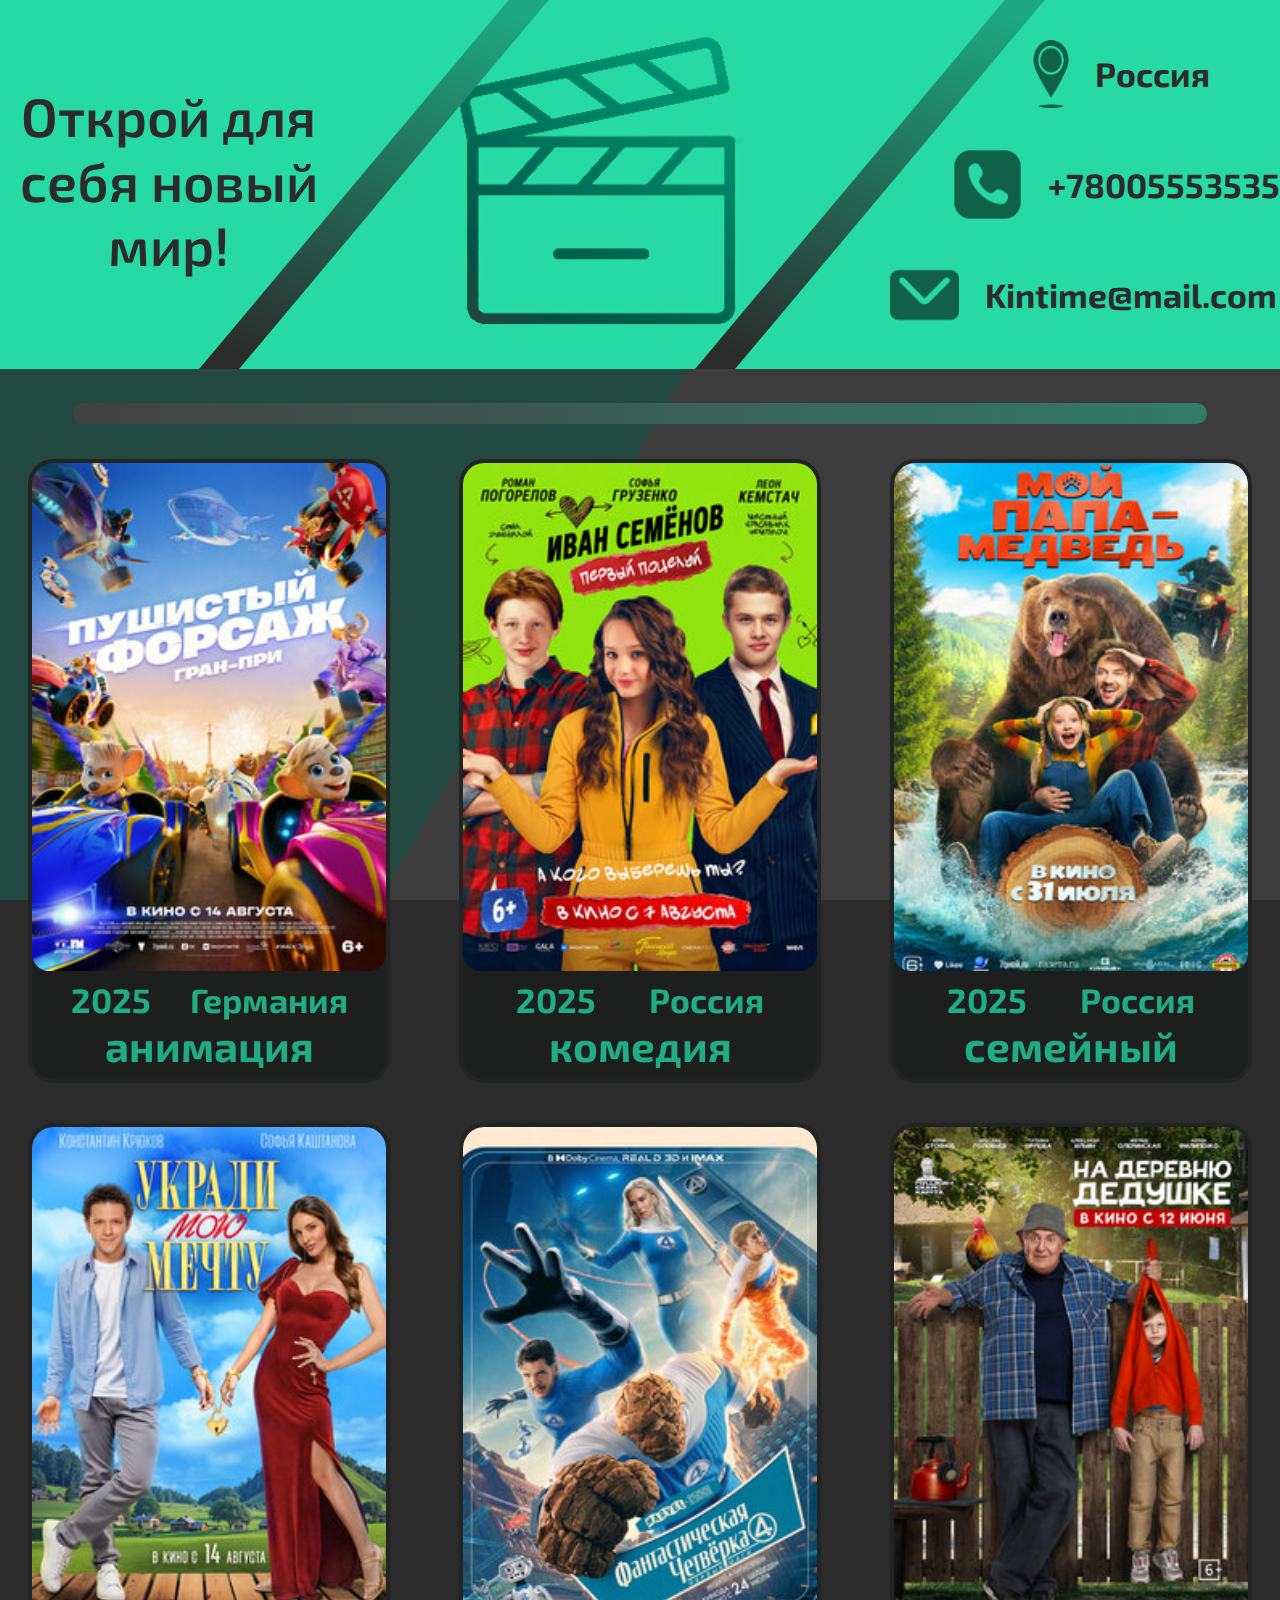
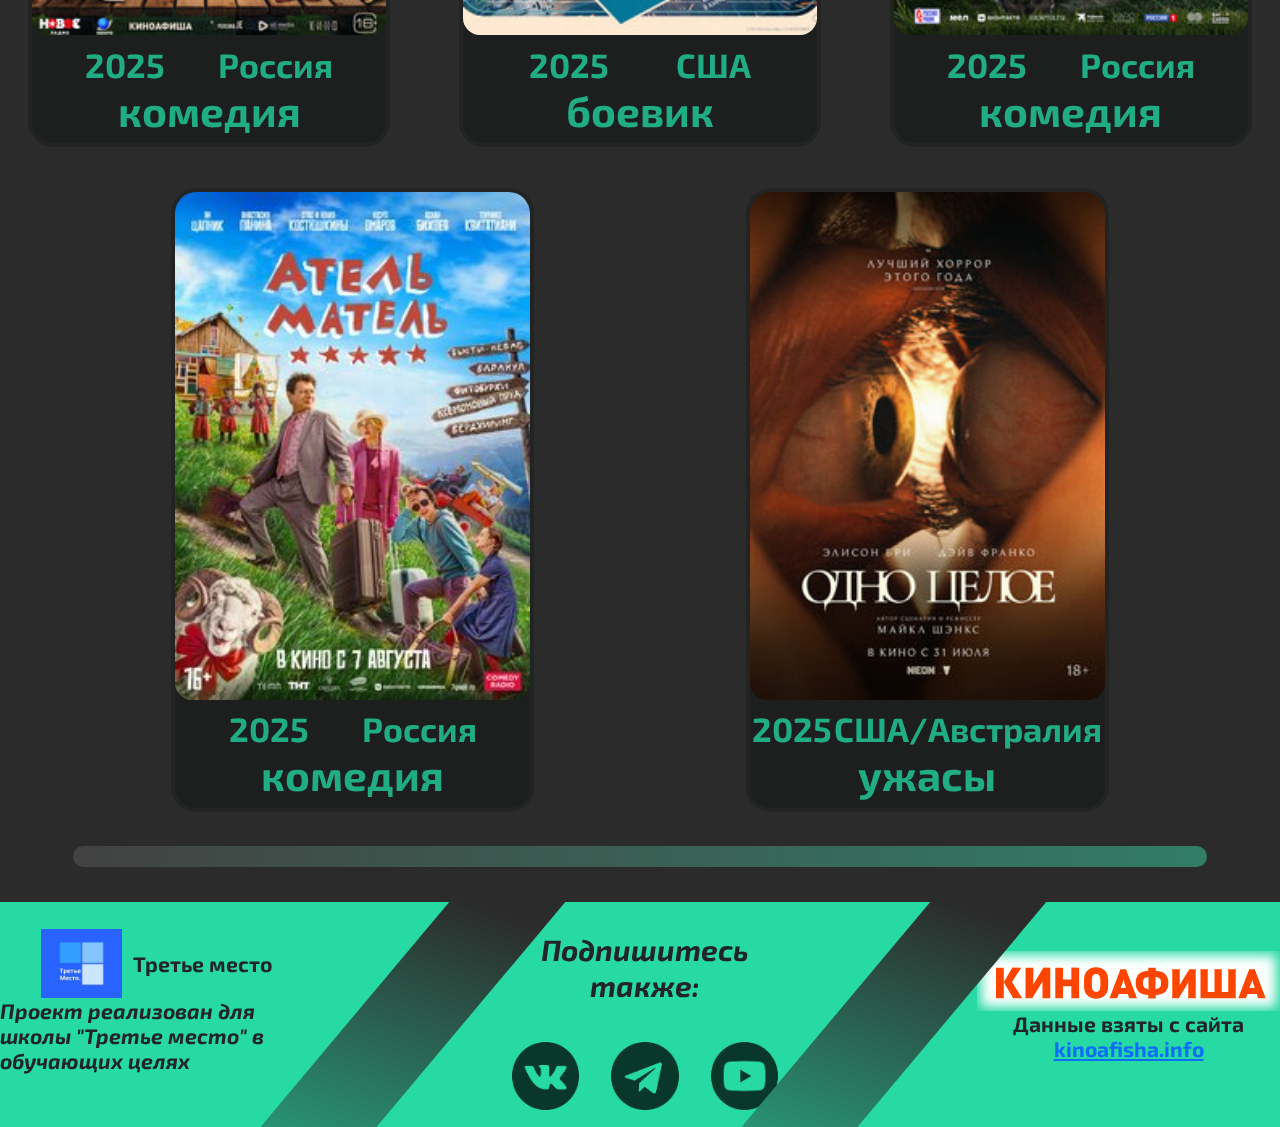
<file: index.html>
<!doctype html>
<html lang="ru">
  <head>
    <meta charset="utf-8" />
    <title>KinoTime</title>
    <link href="assets/style/bootstrap.min.css" rel="stylesheet">
    <link rel="stylesheet" href="assets/style/style.css" />
    <link rel="icon" href="assets/images/favicon.ico">
    <link rel="preconnect" href="https://fonts.googleapis.com">
    <link rel="preconnect" href="https://fonts.gstatic.com" crossorigin>
    <link href="https://fonts.googleapis.com/css2?family=Exo+2:ital,wght@0,100..900;1,100..900&display=swap" rel="stylesheet">
  </head>
  <body>
    <div class="bg_line"></div>
    <div class="bg_line bg_line2"></div>
    <div class="bg_line bg_line3"></div>
    <header>
      <div class="flex__container">
        <h1 class="header__title">
          Открой для  <span>себя новый</span>мир!
        </h1>

        <div class="slope__line__header slope__line"></div>
    
        <img class="logo" src="assets/images/logo.png" alt="Логотип">

        <div class="slope__line__header slope__line"></div>

        <div class="contacts">
          <div class="location contact">
            <img src="assets/images/location.png" alt="геопозиция" class="location__icon">
            <span>Россия</span>
          </div>
          <div class="phone__number contact">
            <img src="assets/images/phone_number.png" alt="Иконка телефона" class="phone_icon">
            <span>+78005553535</span>
          </div>
          <div class="email contact">
            <img src="assets/images/email.png" alt="Почта" class="emal_icon">
            <span>Kintime@mail.com</span>
          </div>
        </div>
      </div>
    </header>
    
    <main>
      <div class="horizontal__line"></div>
      <div class="main__films">
        
          <div class="film__card">
            <img src="film_covers/985543053834.jpg" alt="Обложка кино" class="card__image">
            <div class="card__info">
              <div class="info__row">
                <div class="year">2025</div>
                <div class="country">Германия</div>
              </div>
              <div class="genres">анимация</div>
            </div>
            <a href="https://nn.kinoafisha.info/movies/8381876/#submenu">
              <button>Купить</button>
            </a>

          </div>
        
          <div class="film__card">
            <img src="film_covers/924916246078.jpg" alt="Обложка кино" class="card__image">
            <div class="card__info">
              <div class="info__row">
                <div class="year">2025</div>
                <div class="country">Россия</div>
              </div>
              <div class="genres">комедия</div>
            </div>
            <a href="https://nn.kinoafisha.info/movies/8382077/#submenu">
              <button>Купить</button>
            </a>

          </div>
        
          <div class="film__card">
            <img src="film_covers/752922065721.jpg" alt="Обложка кино" class="card__image">
            <div class="card__info">
              <div class="info__row">
                <div class="year">2025</div>
                <div class="country">Россия</div>
              </div>
              <div class="genres">семейный</div>
            </div>
            <a href="https://nn.kinoafisha.info/movies/8379939/#submenu">
              <button>Купить</button>
            </a>

          </div>
        
          <div class="film__card">
            <img src="film_covers/801724151847.jpg" alt="Обложка кино" class="card__image">
            <div class="card__info">
              <div class="info__row">
                <div class="year">2025</div>
                <div class="country">Россия</div>
              </div>
              <div class="genres">комедия</div>
            </div>
            <a href="https://nn.kinoafisha.info/movies/8378782/#submenu">
              <button>Купить</button>
            </a>

          </div>
        
          <div class="film__card">
            <img src="film_covers/950186042207.jpg" alt="Обложка кино" class="card__image">
            <div class="card__info">
              <div class="info__row">
                <div class="year">2025</div>
                <div class="country">США</div>
              </div>
              <div class="genres">боевик</div>
            </div>
            <a href="https://nn.kinoafisha.info/movies/8367426/#submenu">
              <button>Купить</button>
            </a>

          </div>
        
          <div class="film__card">
            <img src="film_covers/566877789731.jpg" alt="Обложка кино" class="card__image">
            <div class="card__info">
              <div class="info__row">
                <div class="year">2025</div>
                <div class="country">Россия</div>
              </div>
              <div class="genres">комедия</div>
            </div>
            <a href="https://nn.kinoafisha.info/movies/8380242/#submenu">
              <button>Купить</button>
            </a>

          </div>
        
          <div class="film__card">
            <img src="film_covers/419762109048.jpg" alt="Обложка кино" class="card__image">
            <div class="card__info">
              <div class="info__row">
                <div class="year">2025</div>
                <div class="country">Россия</div>
              </div>
              <div class="genres">комедия</div>
            </div>
            <a href="https://nn.kinoafisha.info/movies/8375664/#submenu">
              <button>Купить</button>
            </a>

          </div>
        
          <div class="film__card">
            <img src="film_covers/687035327210.jpg" alt="Обложка кино" class="card__image">
            <div class="card__info">
              <div class="info__row">
                <div class="year">2025</div>
                <div class="country">США/Австралия</div>
              </div>
              <div class="genres">ужасы</div>
            </div>
            <a href="https://nn.kinoafisha.info/movies/8381094/#submenu">
              <button>Купить</button>
            </a>

          </div>
        
      </div> 
      </nav>
      <div class="horizontal__line"></div>
    </main>

    <footer>
      <div class="contact-information__row">
        <div class="school__card">
          <div class="school__title">
            <img src="assets/images/school_logo.png" alt="">
            <span>Третье место</span>
          </div>
          <div class="school__description">Проект реализован для школы "Третье место" в обучающих целях</div>
        </div>
        <div class="slope__line__footer slope__line"></div>
        <div class="social-media__card">
          <p>Подпишитесь также:</p>
          <div class="media">
            <a href="#"><img src="assets/images/vk_logo.png" alt="Логотип ВК"></a>
            <a href="#"><img src="assets/images/tg_logo.png" alt="Логотип телеграмма"></a>
            <a href="#"><img src="assets/images/youtube_logo.png" alt="Логотип ютуб"></a>
          </div>
        </div>
        <div class="slope__line__footer slope__line"></div>
        <div class="resource__card">
          <div class="resource__logo">
            <img src="assets/images/logo_kinoafisha.png" alt="">
          </div>
          <span>Данные взяты с сайта <a href="https://www.kinoafisha.info/">kinoafisha.info</a></span>
        </div>
      </div>
    </footer>
  <script src="assets/scripts/bootstrap.min.js"></script>
  </body>
</html>
</file>
<file: assets/style/style.css>
@import url('https://fonts.googleapis.com/css2?family=Exo+2:ital,wght@0,100..900;1,100..900&display=swap');

* {
    padding: 0;
    margin: 0;
    text-decoration: none;
}

html {
    width: 100%;
    height: 100%;
    font-size: 1.5vh;
}


body {
    font-family: "Exo 2", sans-serif;
    font-optical-sizing: auto;
    font-weight: bold;
    background-color: #2B2B2B;
    height: 100%;
    width: 100%;
    line-height: normal;
    z-index: 1;
}

.slope__line {
    margin-left: 1.25rem;
    width: 9.375rem; 
    transform: skew(-40deg);
    z-index: 2;
} 

/* Шапка сайта*/

.logo {
    width: 23.125rem;
    height: 23.125rem;
    margin-left: 4rem;
    margin-right: 6rem;
}

header {
    background-color: #27D9A3;
    width: 100%;
    height: 27.3125rem;
    color: #2B2B2B;
    font-size: 2.5rem;
    font-weight: bold;
}

.slope__line__header {
    margin-left: 1.25rem;
    width: 9.375rem; 
    height: 27.3125rem;
    background: #2B2B2B;
    background: linear-gradient(195deg, rgb(29, 169, 127) 5%, rgba(43, 43, 43, 1) 95%)
}

.header__title {
    font-size: 4rem;
    text-align: center;
    min-width: 25rem;
    font-weight: 600;
}

.header__title span {
    display: block;
}

.contacts {
    display: flex;
    flex-direction: column;
    row-gap: 3.125rem;
}

.contacts img {
    opacity: 80%;
    width: 5.063rem;
    height: 5.063rem;
}

.contacts span{
    padding-left: 1rem;
}

.contact {
    display: flex;
    align-items: center;
    column-gap: 0.938rem;
}

.location {
    margin-left: 9.375rem;
}

.location img {
    width: 3.875rem;
}

.phone__number {
    margin-left: 4.688rem;
}

.horizontal__line {
    height: 1.563rem;
    border-radius: 1.563rem;
    display: block;
    margin-left: 5.375rem;
    margin-right: 5.375rem;
    margin-top: 2.563rem;
    margin-bottom: 2.563rem;
    background: #2B2B2B;
    background: linear-gradient(to right,rgb(66, 66, 66) 0%, rgb(33, 183, 138) 50%, rgb(66, 66, 66) 100%);
    animation: gradient 10s ease infinite;
    background-size: 400% 400%;
}

@keyframes gradient {
    0% {
        background-position-x: left;
    }
    
    50% {
        background-position-x: right;
    }

    100% {
        background-position-x: left;
    }
}

.flex__container {
    display: flex;
    flex-direction: row;
    align-items: center;
    justify-content: space-evenly;
}

/* Основной блок */

.main__films {
    display: flex;
    flex-wrap: wrap;
    align-items: baseline;
    justify-content: space-evenly;
    width: 100%;
    gap: 3rem;

}

.film__card {
    border-radius: 1.875rem;
    display: flex;
    background-color: #1d1f1f;
    flex-direction: column;
    text-decoration: none;
    width: 26.875rem;
    height: fit-content;
    border: #222424 0.313rem solid;
    transition: all 0.5s ease;
    padding-bottom: 0.625rem;
    overflow: hidden;
}

.film__card:hover {
    transform: scale(1.05);
    filter: brightness(85%);
}

.film__card img {
    border-radius: 1.25rem;
}

.info__row {
    display: flex;
    flex-direction: row;
    justify-content: space-evenly;
    font-size: 2.5rem;
}

.card__info {
    margin-top: 0.625rem;
    display: flex;
    flex-direction: column;
    font-size: 3.125rem;
    color: #21ad83;
    text-align: center;
    transition: all 0.7s ease;
}

.film__card button {
    position: absolute;
    top: 38.125rem;
    background-color: #424242;
    color: #2A8167;
    margin-top: 6.25rem;
    margin-left: 3.75rem;
    width: 18.75rem;
    height: 6.563rem;
    border-radius: 2.5rem;
    text-align: center;
    font-size: 3.875rem;
    font-weight: bold;
    border: none;
    opacity: 0;
    transition: all 1s ease;
    transition-delay: 0.1s;;
}

.film__card:hover button {
    display: block;
    margin-top: 0;
    margin-left: 3.875rem;
    width: 18.75rem;
    height: 6.563rem;
    opacity: 1;
}

.film__card:hover .card__info {
    opacity: 0;
}

.active {
    background-color: #168161;
    color: #168161;
    text-decoration: none;
}

/* Подвал сайта */

footer {
    background-color: #27D9A3;
    width: 100%;
}

.contact-information__row {
    display: flex;
    flex-direction: row;
    justify-content: space-evenly;
    gap: 1.875rem;
}

/* Данные о школе */

.school__card {
    margin-top: 2rem;
    font-size: 1.563rem;
}

.school__title {
    display: flex;
    text-align: center;
    align-items: center;
    justify-content: center;
}

.school__title img {
    width: 6rem;
    height: 5.125rem;
}

.school__title span {
    padding-left: 0.813rem;
}

.school__description {
    font-style: italic;
    max-width: 25.313rem;
}


.slope__line__footer {
background: #2B2B2B;
background: linear-gradient(195deg,rgba(43, 43, 43, 1) 10%, rgba(39, 217, 163, 1) 160%)
}

/* ссылки на соцсети */

.social-media__card {
    display: flex;
    text-align: center;
    flex-direction: column;
    margin-top: 2.188rem;
    margin-bottom: 1.25rem;
    font-size: 2.188rem;
    font-style: italic;
    gap: 1.875rem;
}

.media {
    display: flex;
    flex-direction: row;
    justify-content: center;
    gap: 2.375rem;
}

.media img {
    height: 5rem;
    width: 5rem;
}

/* ресурсы данных */

.resource__card {
    padding-bottom: 1.25rem;
    display: flex;
    flex-direction: column;
    align-items: center;
    justify-content: center;
}

.resource__card span {
    font-size: 1.563rem;
    max-width: 18.125rem;
    text-align: center;
}

/* анимации */

html {
  height:100%;
}

.bg_line {
  animation:slide 3s ease-in-out infinite alternate;
  background-image: linear-gradient(-60deg, rgb(63, 63, 63) 50%, rgb(33, 78, 67) 50%);
  bottom:0;
  left:-50%;
  opacity:.5;
  position:fixed;
  right:-50%;
  top:0;
  z-index:-1;
}

.bg_line2 {
  animation-direction:alternate-reverse;
  animation-duration:20s;
}

.bg_line3 {
  animation-duration:25s;
}

@keyframes slide {
  0% {
    transform:translateX(-25%);
  }
  100% {
    transform:translateX(25%);
  }
}

/* Пагинация */
ul.pagination {
    font-size: 3.75rem;
    margin-top: 2.563rem;
}

li.page-item {
    text-align: center;
}
.page-link {
    width: 6.25rem;
    height: 6.25rem;
    color: black;
    background-color: #737171;
    border: #2B2B2B solid 0.313rem;
    text-decoration: none;
    padding: 0;
    margin: 0;
    align-content: center;
}

.page-link img {
    height: 5.625rem;
    width: 5.625rem;
}

.page-link:hover {
    color: black;
    background-color: #504f4f;
    border: #2B2B2B solid 0.313rem;
}


.current {
    background-color: #168161;
}

.inactive {
    background-color: #504f4f;
}
</file>
